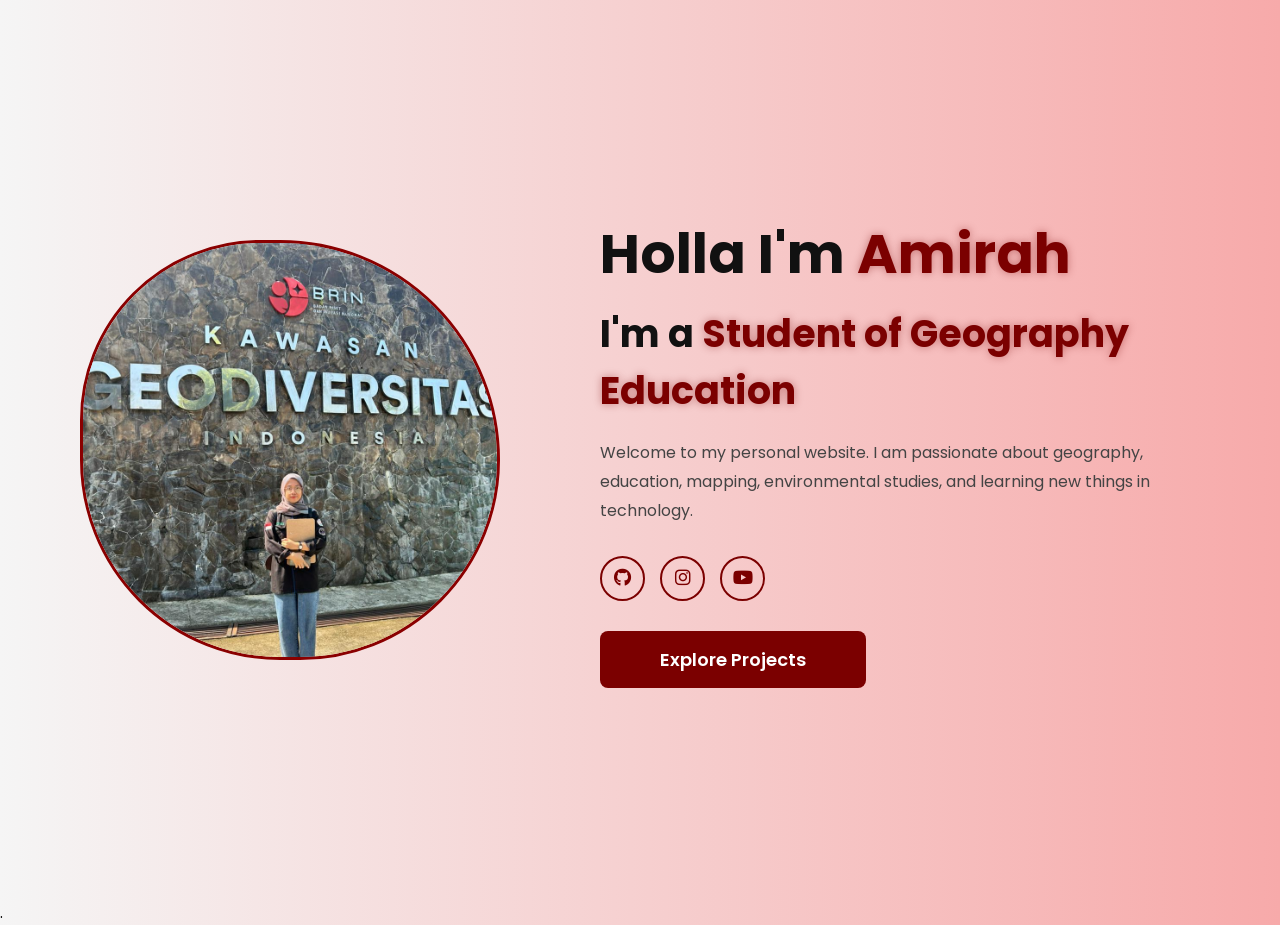
<file: index.html>
<!DOCTYPE html>
<html lang="en">
<head>
  <meta charset="UTF-8">
  <meta name="viewport" content="width=device-width, initial-scale=1.0">
  <title>Portfolio Amirah</title>

  <!-- Google Fonts -->
  <link href="https://fonts.googleapis.com/css2?family=Poppins:wght@300;400;500;600;700&display=swap" rel="stylesheet">

  <!-- Font Awesome -->
  <link rel="stylesheet" href="https://cdnjs.cloudflare.com/ajax/libs/font-awesome/6.5.1/css/all.min.css">

  <!-- File CSS eksternal -->
  <link rel="stylesheet" href="../Assets/CSS/style.css">
</head>

<body>

  <section class="hero">

    <div class="image-box">
      <img src="../Assets/img/foto Amirah di Brinn.jpg" alt="Amirah">
    </div>

    <div class="content">
      <h1>Holla I'm <span>Amirah</span></h1>

      <h2>I'm a <span>Student of Geography Education</span></h2>

      <p>
        Welcome to my personal website.
        I am passionate about geography, education, mapping,
        environmental studies, and learning new things in technology.
      </p>

      <div class="socials">
        <a href="https://github.com/amirahdzakiyahh" target="_blank">
          <i class="fab fa-github"></i>
        </a>

        <a href="https://instagram.com/amirahdzakiyahh" target="_blank">
          <i class="fab fa-instagram"></i>
        </a>

        <a href="https://youtube.com/@Aamirahdza" target="_blank">
          <i class="fab fa-youtube"></i>
        </a>
      </div>

      <a href="homepage.html" class="btn">Explore Projects</a>
    </div>

  </section>

</body>
</html>.
</file>
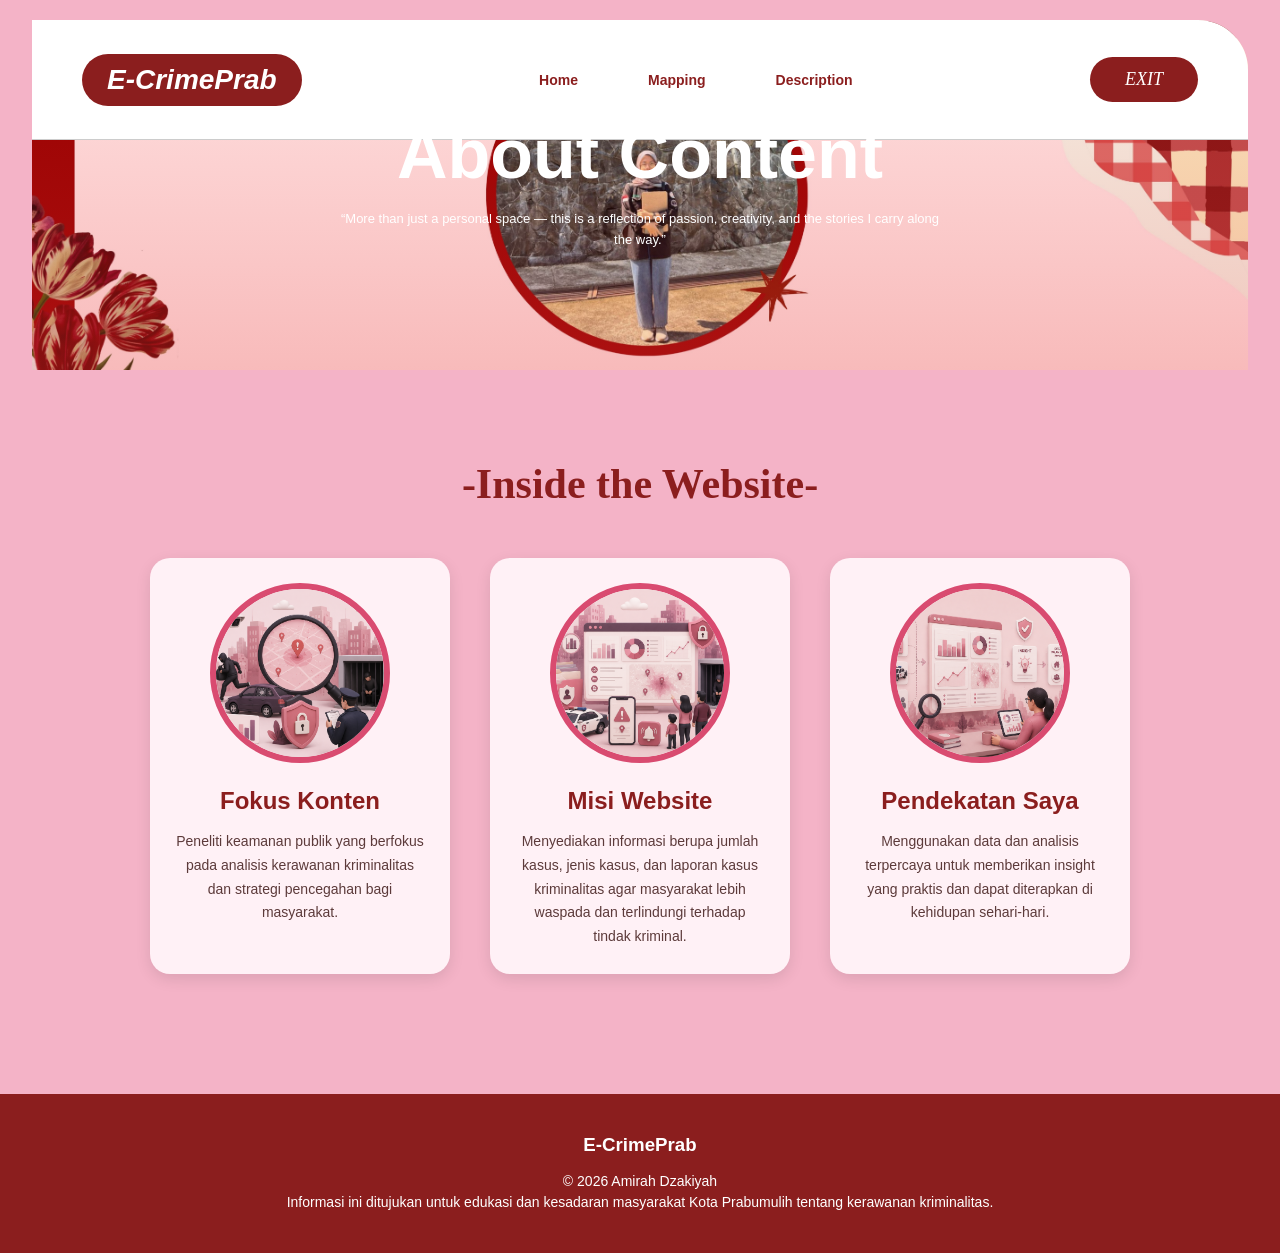
<file: Pages/content.html>
<!DOCTYPE html>
<html lang="en">
<head>
  <meta charset="UTF-8">
  <meta name="viewport" content="width=device-width, initial-scale=1.0">
  <title>About Me - E-CrimePrab</title>
  <link rel="stylesheet" href="../Assets/CSS/content.css">
</head>
<body>

  <!-- ===================== HERO SECTION ===================== -->
  <section class="hero">
    <!-- NAVBAR -->
    <nav>
      <div class="logo-section">
        <span class="logo-text">E-CrimePrab</span>
      </div>

      <ul class="nav-links">
        <li><a href="homepage.html">Home</a></li>
        <li><a href="mapping.html">Mapping</a></li>
        <li><a href="description.html">Description</a></li>
      </ul>

      <a href="../Pages/homepage.html" class="exit-btn">EXIT</a>
    </nav>

    <!-- HERO CONTENT -->
    <div class="hero-content">
      <h1>About Content</h1>
      <p>“More than just a personal space — this is a reflection of passion, creativity, and the stories I carry along the way.”</p>
    </div>
  </section>

  <!-- ===================== ABOUT ME SECTION ===================== -->
  <section class="about-section">
    <h2>-Inside the Website-</h2>

    <div class="about-cards">
      <div class="about-card">
        <img src="../Assets/img/Fokuskonten.png" alt="Fokus Konten">
        <h3>Fokus Konten</h3>
        <p>Peneliti keamanan publik yang berfokus pada analisis kerawanan kriminalitas dan strategi pencegahan bagi masyarakat.</p>
      </div>

      <div class="about-card">
        <img src="../Assets/img/Visimisi.png" alt="Misi Website">
        <h3>Misi Website</h3>
        <p>Menyediakan informasi berupa jumlah kasus, jenis kasus, dan laporan kasus kriminalitas agar masyarakat lebih waspada dan terlindungi terhadap tindak kriminal.</p>
      </div>

      <div class="about-card">
        <img src="../Assets/img/pendekatan.png" alt="Pendekatan Saya">
        <h3>Pendekatan Saya</h3>
        <p>Menggunakan data dan analisis terpercaya untuk memberikan insight yang praktis dan dapat diterapkan di kehidupan sehari-hari.</p>
      </div>
    </div>
  </section>

  <!-- ===================== FOOTER ===================== -->
  <footer>
    <h3>E-CrimePrab</h3>
    <p>© 2026 Amirah Dzakiyah<br>
    Informasi ini ditujukan untuk edukasi dan kesadaran masyarakat Kota Prabumulih tentang kerawanan kriminalitas.</p>
  </footer>

</body>
</html>
</file>
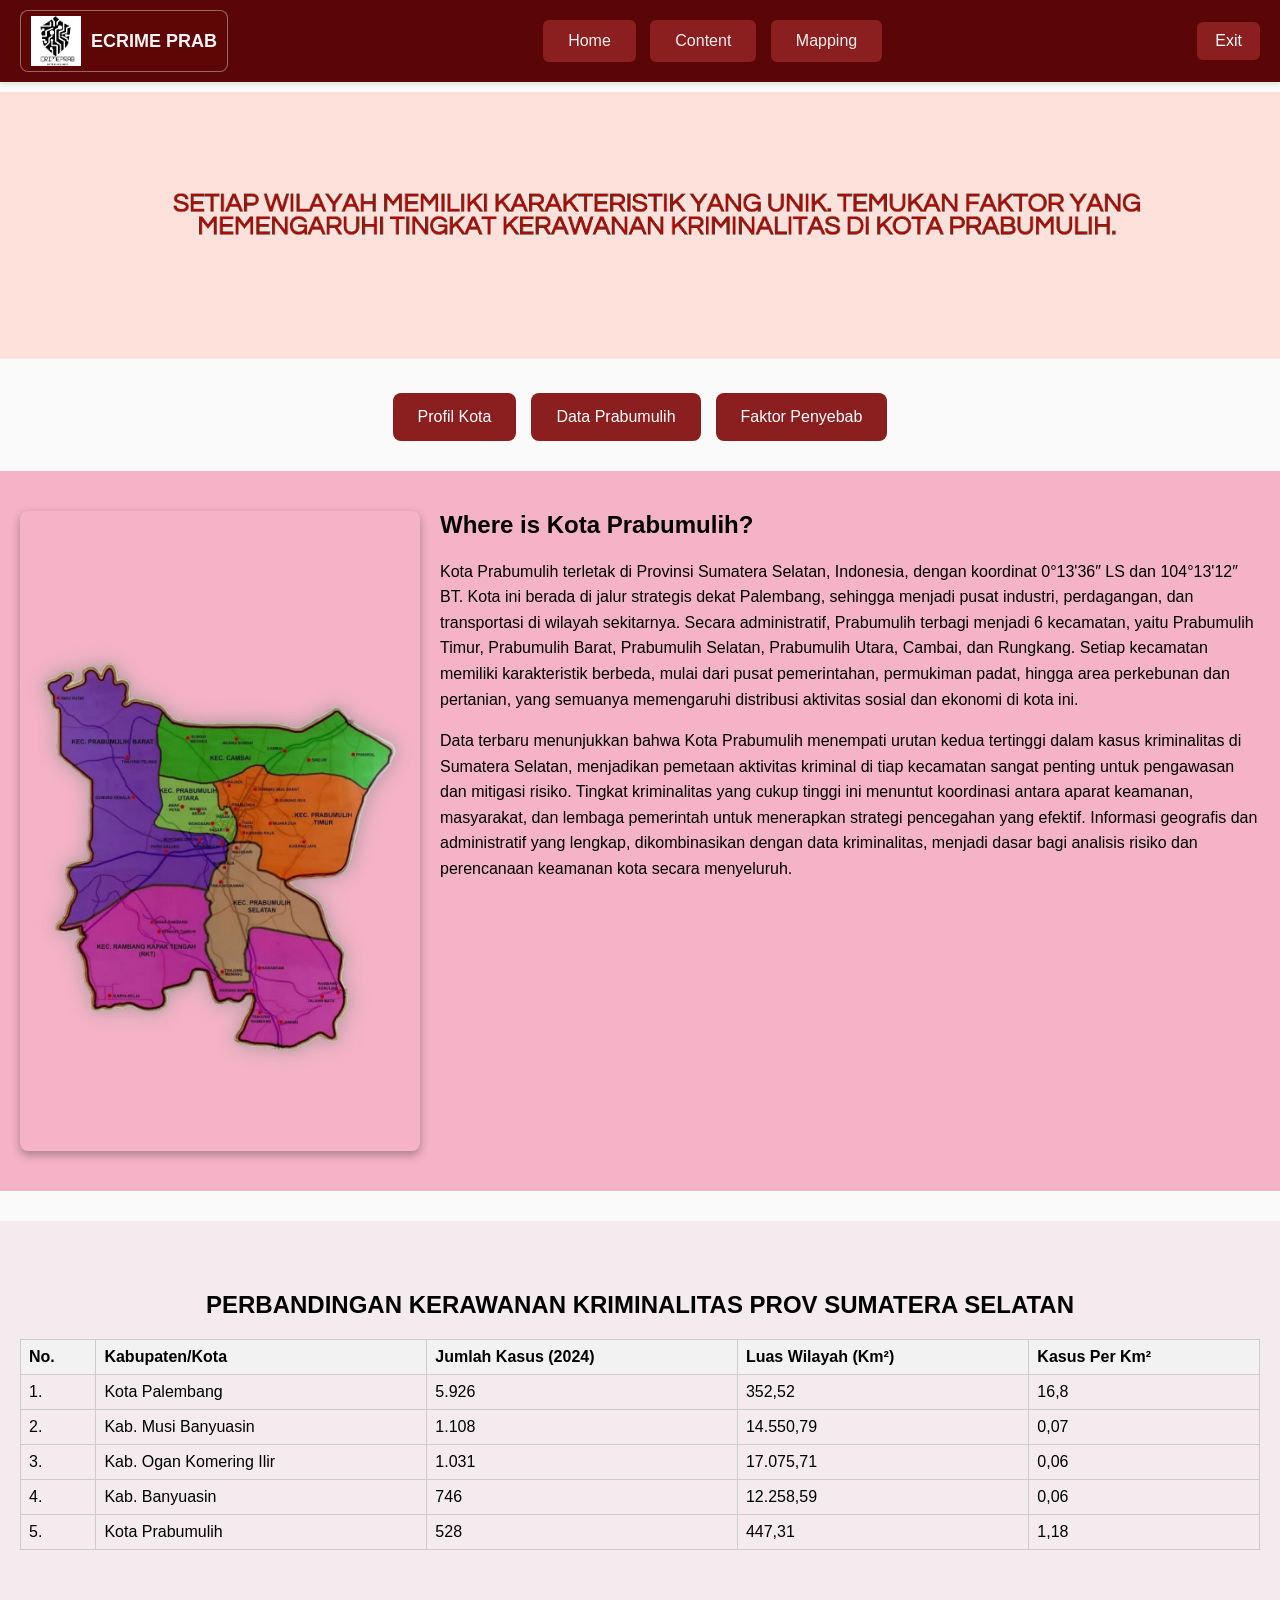
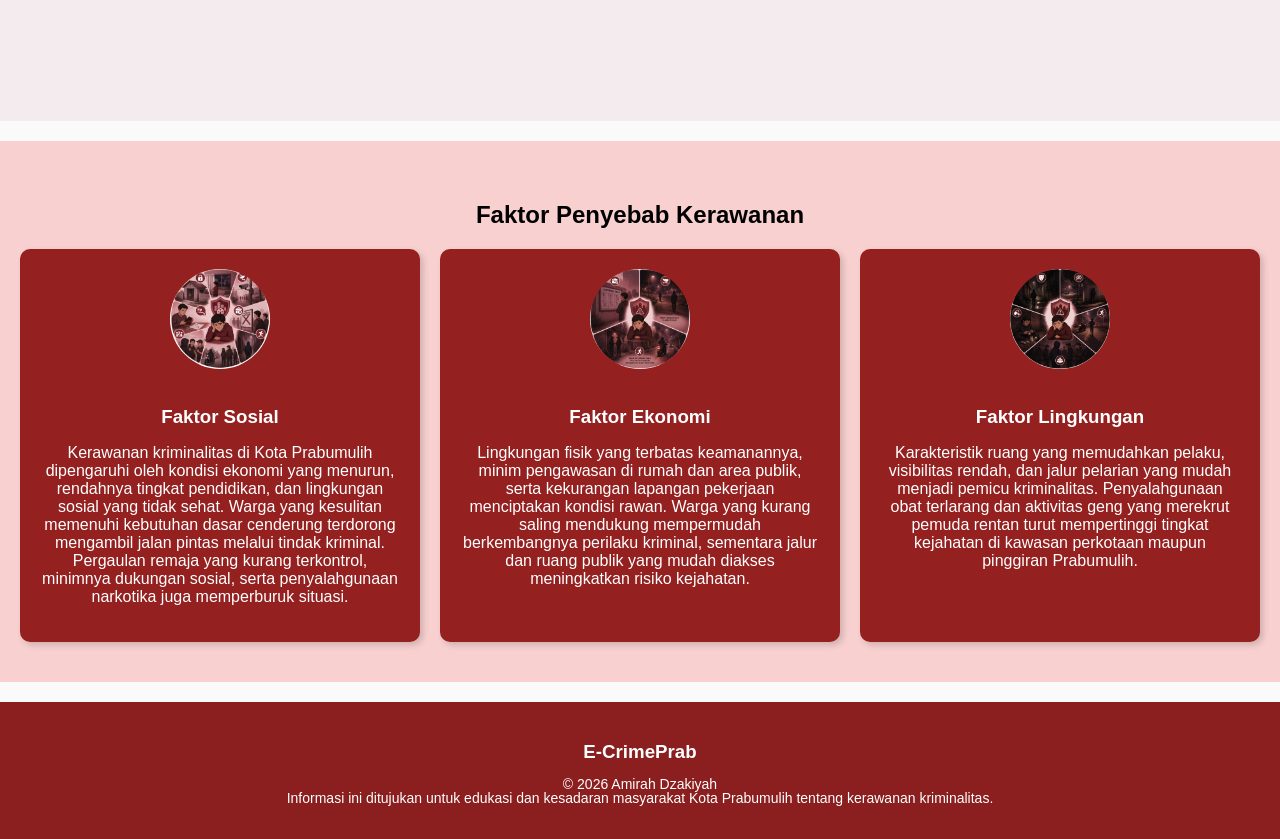
<file: Pages/description.html>
<!DOCTYPE html>
<html lang="id">
<head>
<meta charset="UTF-8">
<meta name="viewport" content="width=device-width, initial-scale=1.0">
<title>Situs Grand Lieu</title>
<link rel="stylesheet" href="../Assets/CSS/description.css">
</head>
<body>

    <!-- Header -->
    <div class="header">
        <div class="logo-box">
            <img src="../Assets/img/logo2.jpg" alt="Logo">
            <div class="logo-text">ECRIME PRAB</div>
        </div>
        <div class="center-buttons-wrapper">
            <div class="center-buttons">
                <a href="homepage.html"><button>Home</button></a>
                <a href="content.html"><button>Content</button></a>
                <a href="mapping.html"><button>Mapping</button></a>
            </div>
        </div>
        <a href="../Pages/homepage.html"><button class="exit-button">Exit</button></a>
    </div>

    <!-- Hero image -->
    <div class="hero-image">
        <img src="../Assets/img/desss.png" alt="Gambar Hero">
    </div>

    <!-- 4 tombol utama -->
    <div class="main-buttons">
        <button onclick="scrollToSection('section1')">Profil Kota</button>
        <button onclick="scrollToSection('section1-table')">Data Prabumulih</button>
        <button onclick="scrollToSection('faktor-kerawanan')">Faktor Penyebab</button>
    </div>

    <!-- Section 1: Deskripsi Kota -->
    <section id="section1" class="info-section">
        <div class="info-image">
            <img src="../Assets/img/imageprabumulih.png" alt="Wilayah">
        </div>
        <div class="info-text">
            <h2>Where is Kota Prabumulih?</h2>
            <p>Kota Prabumulih terletak di Provinsi Sumatera Selatan, Indonesia, dengan koordinat 0°13'36″ LS dan 104°13'12″ BT. Kota ini berada di jalur strategis dekat Palembang, sehingga menjadi pusat industri, perdagangan, dan transportasi di wilayah sekitarnya. Secara administratif, Prabumulih terbagi menjadi 6 kecamatan, yaitu Prabumulih Timur, Prabumulih Barat, Prabumulih Selatan, Prabumulih Utara, Cambai, dan Rungkang. Setiap kecamatan memiliki karakteristik berbeda, mulai dari pusat pemerintahan, permukiman padat, hingga area perkebunan dan pertanian, yang semuanya memengaruhi distribusi aktivitas sosial dan ekonomi di kota ini.</p>
            <p>Data terbaru menunjukkan bahwa Kota Prabumulih menempati urutan kedua tertinggi dalam kasus kriminalitas di Sumatera Selatan, menjadikan pemetaan aktivitas kriminal di tiap kecamatan sangat penting untuk pengawasan dan mitigasi risiko. Tingkat kriminalitas yang cukup tinggi ini menuntut koordinasi antara aparat keamanan, masyarakat, dan lembaga pemerintah untuk menerapkan strategi pencegahan yang efektif. Informasi geografis dan administratif yang lengkap, dikombinasikan dengan data kriminalitas, menjadi dasar bagi analisis risiko dan perencanaan keamanan kota secara menyeluruh.</p>
        </div>
    </section>

    <!-- Tabel Kriminalitas Full Width -->
    <section id="section1-table">
        <h2>PERBANDINGAN KERAWANAN KRIMINALITAS PROV SUMATERA SELATAN</h2>
        <div class="table-wrapper">
            <table>
                <thead>
                    <tr>
                        <th>No.</th>
                        <th>Kabupaten/Kota</th>
                        <th>Jumlah Kasus (2024)</th>
                        <th>Luas Wilayah (Km²)</th>
                        <th>Kasus Per Km²</th>
                    </tr>
                </thead>
                <tbody>
                    <tr><td>1.</td><td>Kota Palembang</td><td>5.926</td><td>352,52</td><td>16,8</td></tr>
                    <tr><td>2.</td><td>Kab. Musi Banyuasin</td><td>1.108</td><td>14.550,79</td><td>0,07</td></tr>
                    <tr><td>3.</td><td>Kab. Ogan Komering Ilir</td><td>1.031</td><td>17.075,71</td><td>0,06</td></tr>
                    <tr><td>4.</td><td>Kab. Banyuasin</td><td>746</td><td>12.258,59</td><td>0,06</td></tr>
                    <tr><td>5.</td><td>Kota Prabumulih</td><td>528</td><td>447,31</td><td>1,18</td></tr>
                </tbody>
            </table>
        </div>
    </section>

   <!-- Section Faktor Kerawanan (3 kolom) -->
<section id="faktor-kerawanan">
    <h2>Faktor Penyebab Kerawanan</h2>
    <div class="kolom-container">
        <div class="kolom">
            <img src="../Assets/img/fsosial.png" alt="Faktor Sosial" class="faktor-img">
            <h3>Faktor Sosial</h3>
            <p>Kerawanan kriminalitas di Kota Prabumulih dipengaruhi oleh kondisi ekonomi yang menurun, rendahnya tingkat pendidikan, dan lingkungan sosial yang tidak sehat. Warga yang kesulitan memenuhi kebutuhan dasar cenderung terdorong mengambil jalan pintas melalui tindak kriminal. Pergaulan remaja yang kurang terkontrol, minimnya dukungan sosial, serta penyalahgunaan narkotika juga memperburuk situasi.</p>
        </div>
        <div class="kolom">
            <img src="../Assets/img/fekonomi.png" alt="Faktor Ekonomi" class="faktor-img">
            <h3>Faktor Ekonomi</h3>
            <p>Lingkungan fisik yang terbatas keamanannya, minim pengawasan di rumah dan area publik, serta kekurangan lapangan pekerjaan menciptakan kondisi rawan. Warga yang kurang saling mendukung mempermudah berkembangnya perilaku kriminal, sementara jalur dan ruang publik yang mudah diakses meningkatkan risiko kejahatan.</p>
        </div>
        <div class="kolom">
            <img src="../Assets/img/flingkungan.png" alt="Faktor Lingkungan" class="faktor-img">
            <h3>Faktor Lingkungan</h3>
            <p>Karakteristik ruang yang memudahkan pelaku, visibilitas rendah, dan jalur pelarian yang mudah menjadi pemicu kriminalitas. Penyalahgunaan obat terlarang dan aktivitas geng yang merekrut pemuda rentan turut mempertinggi tingkat kejahatan di kawasan perkotaan maupun pinggiran Prabumulih.</p>
        </div>
    </div>
</section>

<!-- ===================== FOOTER ===================== -->
  <footer>
    <h3>E-CrimePrab</h3>
    <p>© 2026 Amirah Dzakiyah<br>
    Informasi ini ditujukan untuk edukasi dan kesadaran masyarakat Kota Prabumulih tentang kerawanan kriminalitas.</p>
  </footer>

</body>
</html>

    <script>
        function scrollToSection(id) {
            const el = document.getElementById(id);
            el.scrollIntoView({ behavior: 'smooth' });
        }
    </script>

</body>
</html>
</file>
<file: Assets/CSS/style.css>
/* Assets/css/style.css */

* {
  margin: 0;
  padding: 0;
  box-sizing: border-box;
  font-family: 'Poppins', sans-serif;
}

body {
  background: linear-gradient(to right, #f5f5f5, #f7aaaa);
}

.hero {
  min-height: 100vh;
  display: flex;
  align-items: center;
  justify-content: center;
  gap: 100px;
  padding: 50px;
  flex-wrap: wrap;
}

.image-box {
  width: 420px;
  height: 420px;
  border: 3px solid #8a0000;
  border-radius: 45% 55% 50% 50%;
  overflow: hidden;
  display: flex;
  align-items: center;
  justify-content: center;
  background: #eee;
}

.image-box img {
  width: 100%;
  height: 100%;
  object-fit: cover;
}

.content {
  max-width: 600px;
}

.content h1 {
  font-size: 55px;
  margin-bottom: 10px;
  color: #111;
}

.content h2 {
  font-size: 38px;
  margin-bottom: 20px;
  color: #111;
}

.content span {
  color: #7b0000;
  text-shadow: 0 0 8px rgba(123, 0, 0, 0.4);
}

.content p {
  line-height: 1.8;
  color: #444;
  margin-bottom: 30px;
}

.socials {
  display: flex;
  gap: 15px;
  margin-bottom: 30px;
}

.socials a {
  width: 45px;
  height: 45px;
  border: 2px solid #7b0000;
  border-radius: 50%;
  display: flex;
  align-items: center;
  justify-content: center;
  text-decoration: none;
  color: #7b0000;
  font-size: 18px;
  transition: 0.3s;
}

.socials a:hover {
  background: #7b0000;
  color: white;
  transform: translateY(-5px);
}

.btn {
  display: inline-block;
  padding: 15px 60px;
  background: #7b0000;
  color: white;
  text-decoration: none;
  border-radius: 8px;
  font-size: 18px;
  font-weight: 600;
  transition: 0.3s;
}

.btn:hover {
  background: #7b0000;
  transform: scale(1.05);
}

@media(max-width: 900px) {
  .hero {
    text-align: center;
    gap: 50px;
  }

  .socials {
    justify-content: center;
  }

  .content h1 {
    font-size: 40px;
  }

  .content h2 {
    font-size: 28px;
  }

  .image-box {
    width: 320px;
    height: 320px;
  }
}
</file>
<file: Assets/CSS/content.css>
/* Assets/css/content.css */
/* ===================== GLOBAL STYLES ===================== */
    * {
      margin: 0;
      padding: 0;
      box-sizing: border-box;
      font-family: Arial, Helvetica, sans-serif;
    }

    body {
      background-color: #f4b3c7;
      color: #333;
    }

    a {
      text-decoration: none;
    }

    /* ===================== NAVBAR ===================== */
    nav {
      display: flex;
      justify-content: space-between;
      align-items: center;
      padding: 15px 50px;
      background-color: #ffffff;
      height: 120px;
      border-bottom: 1px solid #ccc;
    }

    .logo-section {
      display: flex;
      align-items: center;
      gap: 15px;
    }

    .header-logo {
      height: 90px;
      object-fit: contain;
    }

    .logo-text {
      font-size: 28px;
      font-weight: bold;
      font-style: italic;
      color: #8b1e1e;
      padding: 10px 25px;
      background-color: #8b1e1e;
      color: white;
      border-radius: 40px;
      transition: 0.3s;
    }

    .logo-text:hover {
      background-color: #5c0f0f;
      transform: scale(1.05);
    }

    .nav-links {
      display: flex;
      gap: 30px;
      list-style: none;
    }

    .nav-links li a {
      padding: 10px 20px;
      font-size: 14px;
      font-weight: bold;
      color: #8b1e1e;
      border-radius: 8px;
      transition: 0.3s;
    }

    .nav-links li a:hover {
      background-color: #8b1e1e;
      color: white;
      transform: scale(1.05);
    }

    .exit-btn {
      padding: 12px 35px;
      font-size: 18px;
      font-style: italic;
      font-family: Georgia, serif;
      border-radius: 40px;
      background-color: #8b1e1e;
      color: white;
      transition: 0.3s;
    }

    .exit-btn:hover {
      background-color: #5c0f0f;
      transform: scale(1.05);
    }

    /* ===================== HERO SECTION ===================== */
    .hero {
      width: 95%;
      height: 350px;
      margin: 20px auto;
      border-radius: 0 50px 0 0;
      overflow: hidden;
      position: relative;
      background: 
        linear-gradient(to bottom, #8b1e1e00, rgba(226, 69, 69, 0.247)),
        url('../img/Content.jpg') center/cover no-repeat;
    }

    .hero-content {
      position: absolute;
      top: 50%;
      left: 50%;
      transform: translate(-50%, -50%);
      text-align: center;
      color: white;
      max-width: 700px;
    }

    .hero-content h1 {
      font-size: 70px;
      font-weight: 800;
      margin-bottom: 15px;
    }

    .hero-content p {
      font-size: 13px;
      line-height: 1.6;
      margin-bottom: 25px;
    }

    /* ===================== ABOUT ME SECTION ===================== */
    .about-section {
      background-color: #f4b3c7;
      padding: 70px 60px;
      text-align: center;
    }

    .about-section h2 {
      font-size: 42px;
      color: #8b1e1e;
      margin-bottom: 50px;
      font-family: Georgia, serif;
    }

    .about-cards {
      display: flex;
      justify-content: center;
      gap: 40px;
      flex-wrap: wrap;
    }

    .about-card {
      width: 300px;
      background-color: #fff1f6;
      padding: 25px;
      border-radius: 20px;
      box-shadow: 0 5px 15px rgba(0,0,0,0.1);
      transition: 0.3s;
      text-align: center;
    }

    /* efek hover: maju + bayangan lebih tebal */
    .about-card:hover {
      transform: translateY(-15px) scale(1.03);
      box-shadow: 0 15px 25px rgba(0,0,0,0.25);
    }

    .about-card img {
      width: 180px;
      height: 180px;
      object-fit: cover;
      border-radius: 50%;
      border: 6px solid #d94b70;
      margin-bottom: 20px;
    }

    .about-card h3 {
      font-size: 24px;
      color: #8b1e1e;
      margin-bottom: 15px;
    }

    .about-card p {
      font-size: 14px;
      line-height: 1.7;
      color: #5c3a3a;
    }

    /* ===================== FOOTER ===================== */
    footer {
      background-color: #8b1e1e;
      color: white;
      padding: 40px 20px;
      text-align: center;
      margin-top: 50px;
    }

    footer h3 {
      margin-bottom: 15px;
    }

    footer p {
      font-size: 14px;
      line-height: 1.5;
    }

    /* ===================== RESPONSIVE ===================== */
    @media (max-width: 768px) {
      nav {
        flex-direction: column;
        height: auto;
        gap: 15px;
        padding: 20px 30px;
      }

      .hero-content h1 {
        font-size: 50px;
      }

      .about-section {
        padding: 50px 20px;
      }

      .about-card {
        width: 90%;
      }
    }
</file>
<file: Assets/CSS/description.css>
body {
    margin: 0;
    font-family: Arial, sans-serif;
    scroll-behavior: smooth;
    background-color: #fafafa;
}

/* Header */
.header {
    display: flex;
    align-items: center;
    padding: 10px 20px;
    background-color: #5a0606;
    box-shadow: 0px 2px 5px rgba(14, 13, 13, 0.1);
    position: sticky;
    top: 0;
    z-index: 100;
}

/* Logo dengan kotak */
.logo-box {
    display: flex;
    align-items: center;
    gap: 10px;
    padding: 5px 10px;
    border: 1px solid #dad0d07a;
    border-radius: 8px;
    background-color: #8b0f0f1a;
}
.logo-box img {
    height: 50px;
    width: auto;
}
.logo-text {
    font-weight: bold;
    font-size: 18px;
    color: #faf4f4;
}

/* Tombol tengah */
.center-buttons-wrapper {
    flex: 1;
    display: flex;
    justify-content: center;
}
.center-buttons button {
    padding: 12px 25px;
    margin: 0 5px;
    font-size: 16px;
    border: none;
    border-radius: 6px;
    background-color: #8b1e1e;
    color: rgb(241, 239, 239);
    cursor: pointer;
    transition: background-color 0.2s;
}
.center-buttons button:hover {
    background-color: #eff0f5;
}

/* Exit di kanan */
.exit-button {
    padding: 10px 18px;
    font-size: 16px;
    border: none;
    border-radius: 6px;
    background-color: #8b1e1e;
    color: white;
    cursor: pointer;
    transition: background-color 0.2s;
}
.exit-button:hover {
    background-color: #8b1e1e;
}

/* Hero image */
.hero-image {
    position: relative;
    width: 100%;
    max-height: 400px;
    overflow: hidden;
    margin-top: 10px;
}
.hero-image img {
    width: 100%;
    height: auto;
}

/* 4 tombol utama */
.main-buttons {
    display: flex;
    justify-content: center;
    gap: 15px;
    margin: 30px 0;
}
.main-buttons button {
    padding: 15px 25px;
    border: none;
    border-radius: 8px;
    background-color: #8b1e1e;
    cursor: pointer;
    font-size: 16px;
    color: white;
    transition: background-color 0.2s;
}
.main-buttons button:hover {
    background-color: #8b1e1e;
    color: white;
}

/* Section */
section {
    padding: 50px 20px;
    min-height: 400px;
    background-color: #f3ebed;
    margin-bottom: 20px;
}

/* Section1 Table Styling */
#section1-table {
    margin-top: 30px;
}
#section1-table h2 {
    text-align: center;
    margin-bottom: 20px;
}
#section1-table .table-wrapper {
    overflow-x: auto;
}
#section1-table table {
    width: 100%;
    border-collapse: collapse;
    text-align: justify;
}
#section1-table th, #section1-table td {
    border: 1px solid #ccc;
    padding: 8px;
}
#section1-table th {
    background-color: #f2f2f2;
}
#section1-table tr:nth-child(6) {
    background-color: #ffdddd;
}

/* Faktor Kerawanan 3 kolom */
#faktor-kerawanan {
    background-color: #f8d0d0;
    padding: 40px 20px;
    text-align: center;
}
#faktor-kerawanan h2 {
    margin-bottom: 20px;
}
#faktor-kerawanan .kolom-container {
    display: flex;
    gap: 20px;
    justify-content: space-between;
    flex-wrap: wrap;
}
#faktor-kerawanan .kolom {
    flex: 1;
    min-width: 200px;
    background-color: #942020;
    padding: 20px;
    border-radius: 10px;
    box-shadow: 3px 3px 6px rgba(43, 38, 38, 0.2);
}
#faktor-kerawanan .kolom h3 {
    margin-bottom: 10px;
}
/* CSS Pop-up timbul */
.kolom {
    flex: 1;
    min-width: 200px;
    background-color: #8b1e1e;
    color: white;
    padding: 20px;
    border-radius: 10px;
    box-shadow: 3px 3px 6px rgba(0,0,0,0.2);
    transition: transform 0.3s, box-shadow 0.3s;
    cursor: pointer;
}

.kolom:hover {
    transform: scale(1.1); /* membesar sedikit */
    box-shadow: 0 8px 20px rgba(0,0,0,0.4);
}
.kolom img.faktor-img {
    width: 100px;      /* sesuaikan ukuran */
    height: 100px;
    object-fit: cover;
    border-radius: 50%; /* biar bundar seperti kartu About Me */
    margin-bottom: 15px;
}

/* Map section */
.map-section {
    display: flex;
    justify-content: center;
    gap: 20px;
    padding: 50px 20px;
}
.map-text {
    flex: 1;
}
.map-image {
    flex: 1;
}
.map-image img {
    max-width: 100%;
    height: auto;
}
/* Section Siapa Kami / Dua Kolom */
.info-section {
    display: flex;
    flex-wrap: wrap; /* agar responsif di layar kecil */
    gap: 20px;
    align-items: flex-start;
    padding: 40px 20px;
    background-color: #f4b3c7;
}

.info-image {
    flex: 1;
    max-width: 400px; /* agar tidak terlalu kecil di layar kecil */
}
.info-image img {
    width: 100%;
    height: auto;
    border-radius: 8px;
    display: block;
    box-shadow: 0 4px 10px rgba(0,0,0,0.3); /* shadow lembut */

}

.info-text {
    flex: 1;
    min-width: 300px;
}
.info-text h2 {
    margin-top: 0;
}
.info-text p {
    line-height: 1.6;
}

/* ===================== FOOTER ===================== */
    footer {
      background-color: #8b1e1e;
      color: white;
      padding: 20px 20px;
      text-align: center;
      margin-top: 20px;
    }

    footer h3 {
      margin-bottom: 1px;
    }

    footer p {
      font-size: 14px;
      line-height: 1;
    }
</file>
